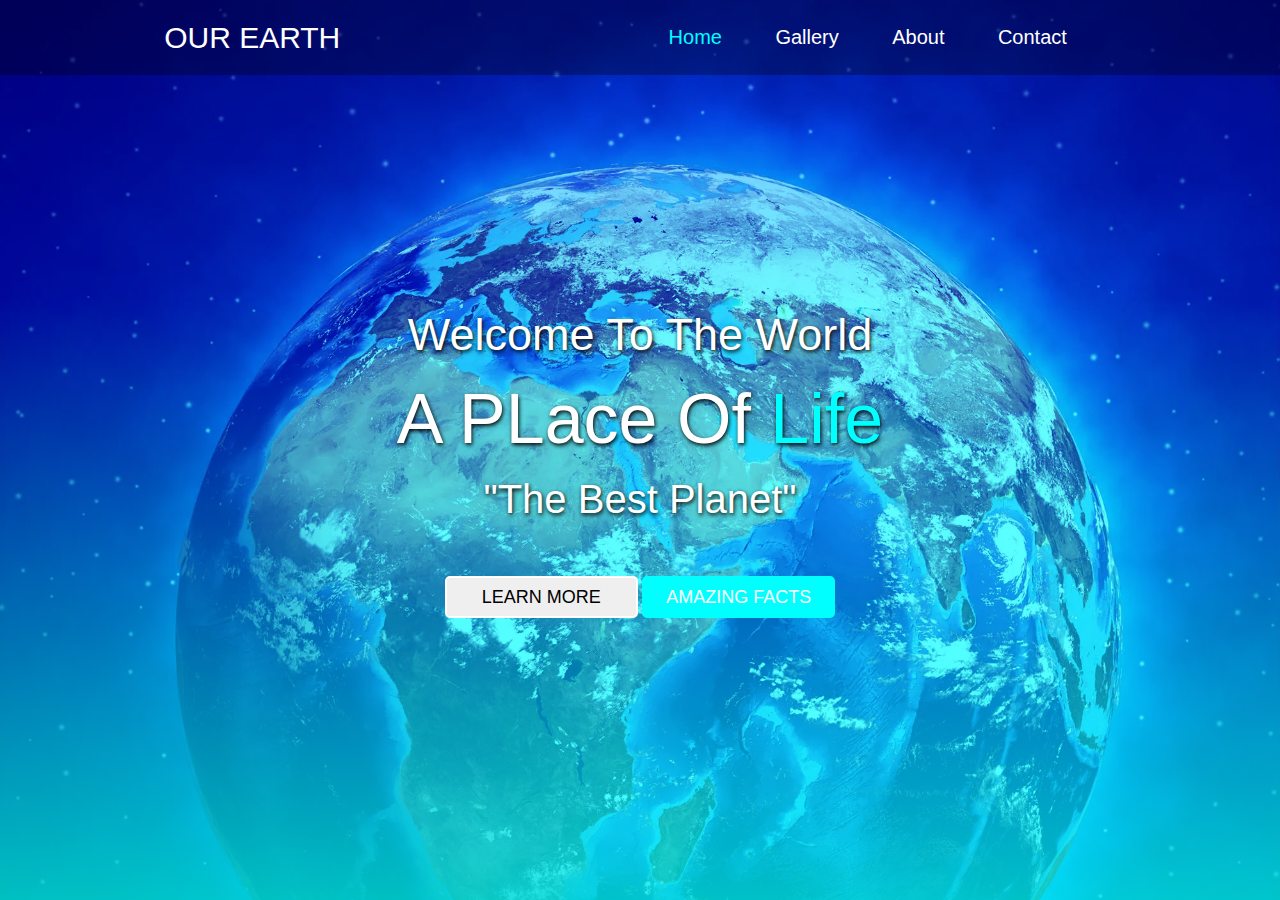
<file: index.html>
<!DOCTYPE html>
<html lang="en">
<head>
    <meta charset="UTF-8">
    <meta http-equiv="X-UA-Compatible" content="IE=edge">
    <meta name="viewport" content="width=device-width, initial-scale=1.0">
    <link rel="stylesheet" href="style.css">
    <link rel="stylesheet" href="https://cdnjs.cloudflare.com/ajax/libs/animate.css/4.1.1/animate.min.css"/>

    <title>Document</title>
</head>
<body class="animate__zoomIn">
    <section id="home">
        <div class="nav">
            <div class="logo">OUR EARTH</div>
            <div>
            <a class="aqua" href="">Home</a>
            <a href="gallery.html">Gallery</a>
            <a href="about.html">About</a>
            <a href="contact.html">Contact</a>
        </div>
        </div>
        <br><br><br><br><br><br><br><br><br><br><br><br>
        <br>
        <div class="main-content">
            <span class="a">Welcome To The World</span>
            <br><br>
            <span class="b">A PLace Of <span class="aqua">Life</span></span>
            <br><br>
            <span class="c">"The Best Planet"</span>
        </div>
        <br>
        <br><br>
        <div class="btn-div">
            <button class="aa"><span class="aaa rrr"></span>LEARN MORE</button>
            <button class="bb"><span class="bbb rrr"></span>AMAZING FACTS</button>
        </div>
    </section>
</body>
</html>
</file>
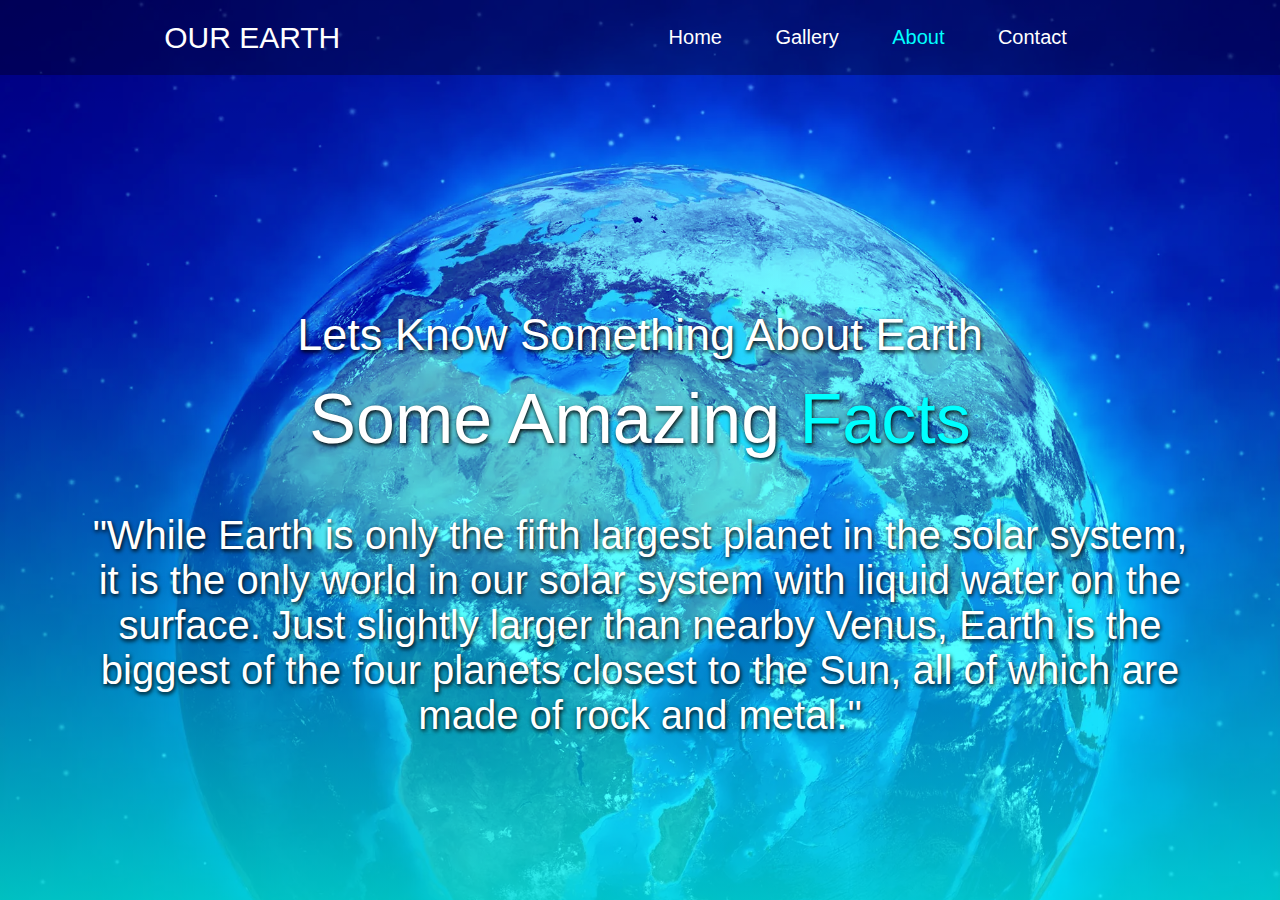
<file: about.html>
<!DOCTYPE html>
<html lang="en">
<head>
    <meta charset="UTF-8">
    <meta http-equiv="X-UA-Compatible" content="IE=edge">
    <meta name="viewport" content="width=device-width, initial-scale=1.0">
    <link rel="stylesheet" href="style.css">
    <link rel="stylesheet" href="https://cdnjs.cloudflare.com/ajax/libs/animate.css/4.1.1/animate.min.css"/>
    <title>Document</title>
</head>
<body class="animate__zoomInLeft">
    <section id="home">
        <div class="nav">
            <div class="logo">OUR EARTH</div>
            <div>
            <a href="index.html">Home</a>
            <a href="gallery.html">Gallery</a>
            <a class="aqua" href="">About</a>
            <a href="contact.html">Contact</a>
        </div>
        </div>
        <br><br><br><br><br><br><br><br><br><br><br><br>
        <br>
        <div class="main-content">
            <span class="a">Lets Know Something About Earth</span>
            <br><br>
            <span class="b">Some Amazing <span class="aqua">Facts</span></span>
            <br><br>
            <br><br>
            <span class="c aza">"While Earth is only the fifth largest planet in the solar system, <br> it is the only world in our solar system with liquid water on the <br> surface. Just slightly larger than nearby Venus, Earth is the <br> biggest of the four planets closest to the Sun, all of which are <br> made of rock and metal."</span>
        </div>
        <br>
        <br><br>
     
    </section>
</body>
</html>
</file>
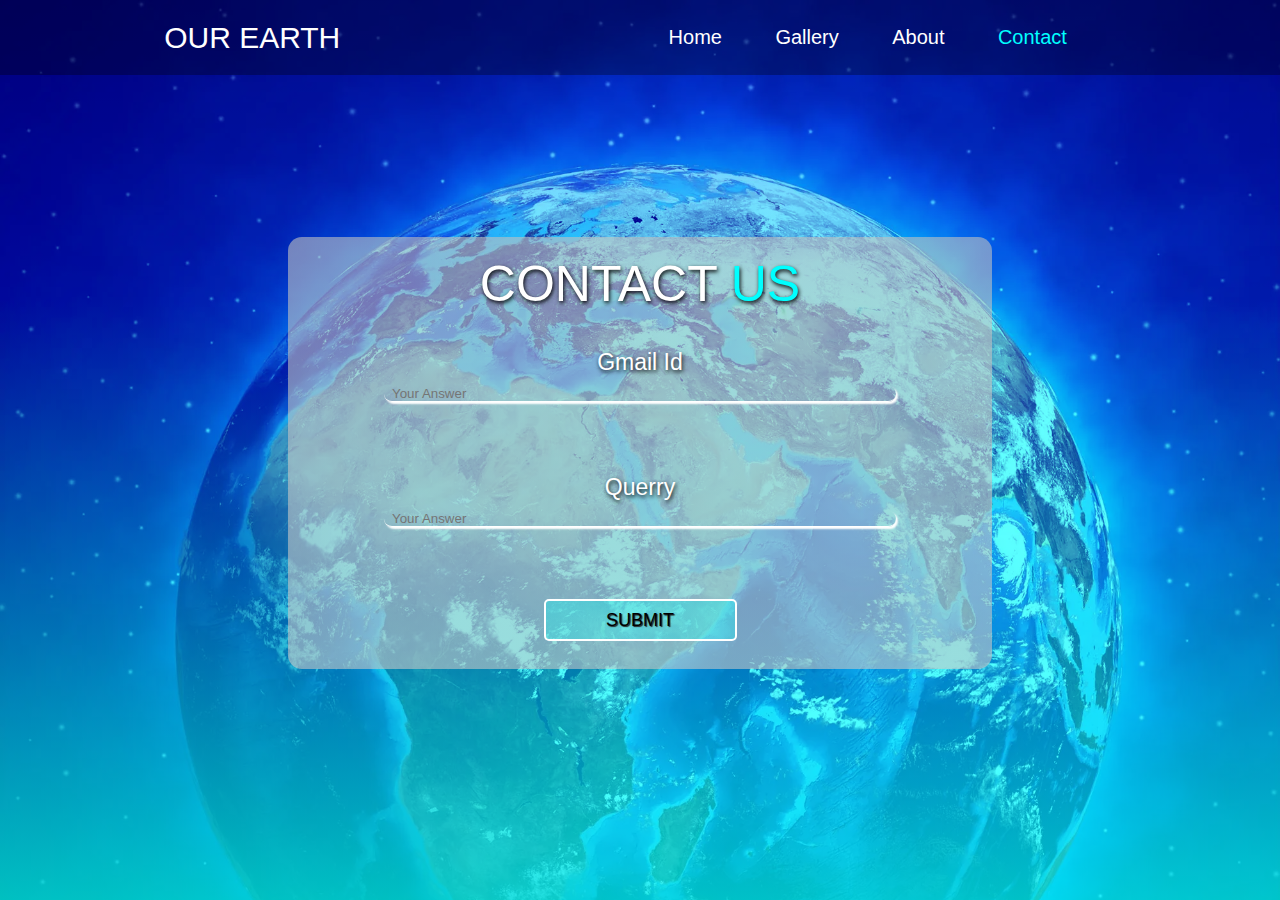
<file: contact.html>
<!DOCTYPE html>
<html lang="en">
<head>
    <meta charset="UTF-8">
    <meta http-equiv="X-UA-Compatible" content="IE=edge">
    <meta name="viewport" content="width=device-width, initial-scale=1.0">
    <link rel="stylesheet" href="style.css">
    <link rel="stylesheet" href="https://cdnjs.cloudflare.com/ajax/libs/animate.css/4.1.1/animate.min.css"/>
    <title>Document</title>
</head>
<body class="animate__zoomInDown">
    <section id="home">
        <div class="nav">
            <div class="logo">OUR EARTH</div>
            <div>
            <a href="index.html">Home</a>
            <a href="gallery.html">Gallery</a>
            <a href="about.html">About</a>
            <a class="aqua" href="">Contact</a>
        </div>
        </div>
        <br><br><br><br><br><br><br><br>
        <br>
        <center>
        <div class="main-content ma-co">
   
            <br>
            <span style="font-size: 50px !important;" class="b">CONTACT <span class="aqua">US</span></span>

            <br><br><br>
            <label class="label">Gmail Id</label>
            <br>
            <input type="text" placeholder="Your Answer">
            <br><br><br><br><br>
            <label class="label">Querry</label>
            <br>
            <input type="text" placeholder="Your Answer">
          <br> <br><br><br><br>
          <button class="aa bnbn"><span class="aaa rrr"></span>SUBMIT</button>
        </div>
    </center>
  
    </section>
</body>
</html>
</file>
<file: style.css>
*{
    margin: 0;
    padding: 0;
    box-sizing: border-box;
    color: #fff;
    text-decoration: none;
    font-family: Verdana, Geneva, Tahoma, sans-serif;
    animation-name: animate__bounce;
    animation-duration: 0.8s;
    overflow: hidden;
}
@keyframes a{
    0%{
        margin-top: 0px;
    }
    10%{
        margin-bottom: 40px;
    }
    25%{
        margin-top: 40px;
    }
    30%{
        margin-bottom: 40px;
    }
    50%{
        margin-top: 40px;
    }
    75%{
        margin-bottom: 40px;
    }
    100%{
        margin-top: 0px;
        margin-left: 0px;
        margin-right: 0px;
    }
}
body{
    min-width: 100vh;
}
#places{
    min-height: 100vh;
    color: black;
    justify-content: center;
}

input{
    margin-top: 10px;
    width: 40vw;
    outline: none;
    background-color: transparent;
    border: none;
    border-bottom: 1px solid white;
    box-shadow: 2px 2px 2px rgb(255, 255, 255);
    border-radius: 10px;
    color: black;
    padding-left: 8px;
}
.bnbn{
    background: linear-gradient(rgba(0, 255, 251, 0.317), rgba(3, 255, 251, 0.288));
    font-size: large;
    font-weight: 400;
    text-shadow: 1px 1px 1px rgb(35, 35, 35)
}
hr{
    border-top: 0.8px solid rgb(106, 106, 106);
    border-radius: 10px;
    width: 93vh;
}

.label{
    font-family: sans-serif;
    font-size: 23px !important;
}

.ma-co{
    width: 55vw;
    height: 48vh;
    background: linear-gradient(rgba(193, 193, 193, 0.6), rgba(199, 199, 199, 0.6));
    border-radius: 14px;
}
#places h1{
    color: black;
    font-family: 'Eater', cursive;
    font-size: 50px;
    margin-top: 10px;
    text-shadow: 5px 10px 10px aqua;
}
.gallery{
    display: flex;
    flex-wrap: wrap;
    width: 100%;
    justify-content: center;
}
.hhhh{
    background: linear-gradient(rgba(0, 8, 255, 0.492), rgba(0, 255, 195, 0.76)), url('Planet-Earth-Glow.webp') !important;
    background-size: cover;
    background-blend-mode: hard-light;
}
.aza{
    width: 60px !important;
}
img{
    width: 320px;
    height: 218px;
    margin: 32px 10px 10px 10px;
    border-radius: 5px;
    border: 1 px solid white;
}
#home{
    width: 100%;
    height: 100vh;
    text-align: center;
    background: linear-gradient(rgba(0, 30, 255, 0.492), rgba(0, 255, 255, 0.749)), url('Planet-Earth-Glow.webp');
    background-size: cover;
    background-blend-mode: hard-light;
}
.nav{
    display: flex;
    width: 100%;
    justify-content: space-around;
    align-items: center;
    height: 75px;
    background: rgb(0, 0, 0, 0.3);
}
.logo{
    font-size: 30px;
}
.aqua{
    color: aqua;
}
.nav a{
    font-size: 20px;
    margin-right: 49px !important;
}
.main-content{
    text-shadow: 1px 2px 4px black;
}
button{
    outline: none;
    cursor: pointer;
    border: 2px solid white;
    width: 193px;
    height: 42px;
    border-radius: 5px;
    font-size: 18px;
    position: relative;
    z-index: 1;
}
.aa{
    transition: color 0.5s;
    color: black;
}
.rrr{
    position: absolute;
    top: 0;
    left: 0;
    height: 100%;
    width: 0%;
    background: aqua;
    z-index: -1;
    transition: all 0.5s ease-in;
}
.bbb{
    background-color: white;
}
.bb:hover{
    color: black;
}
.aa:hover{
    color: white;
}
button:hover span{
    width: 100%;
}

.bb{
    background-color: aqua;
    border: 2px solid aqua;
    transition: color 0.5s;
}

.a{
    font-size: 45px;
}
.b{
    font-size: 70px;
}
.c{
    font-size: 40px;
}
.div{
    display: inline-block;
    width: 499px;
    height: 359px;
    border-radius: 10px;
    cursor: pointer;
    background: url('i.jpg');
    background-size: cover;
    position: relative;
    overflow: hidden;
    margin: 39px;
}
.line{
    width: 80%;
    height: 3px;
    background-color: #fff;
}
.div:hover div{
    transform: translateX(0px);
}
.div-a{
    background: url('Red-Fort.png');  
    background-size: cover;
}
.div-b{
    background: url('taj.jpg');  
    background-size: cover;
}
.div-c{
    background: url('india-gate.jpg');  
    background-size: cover;
}
.div-d{
    background: url('shimla.jpeg');  
    background-size: cover;
}
.div-e{
    background: url('nainital-lake.jpg');  
    background-size: cover;
}
.div-f{
    background: url('wtp.png');  
    background-size: cover;
}
.div-g{
    background: url('goa.jpg');  
    background-size: cover;
}
.div-h{
    background: url('10-Things-You-Should-Never-Miss-Out-on-a-Trip-to-Ladakh-Image-5.png');  
    background-size: cover;
}
.clild{
    transform-style: preserve-3d;
    transition: 0.45s;
    transform: translateX(-500px);
    font-family: system-ui, -apple-system, BlinkMacSystemFont, 'Segoe UI', Roboto, Oxygen, Ubuntu, Cantarell, 'Open Sans', 'Helvetica Neue', sans-serif;
    color: #fff;
    font-size: 40px;
width: 100%;
height: 100%;
position: absolute;
display: flex;
flex-direction: column;
align-items: center;
justify-content: center;
background: linear-gradient(rgba(255, 255, 255, 0.3), rgba(0, 255, 255, 0.725));
text-shadow: 3px 4px 5px black;
}
</file>
